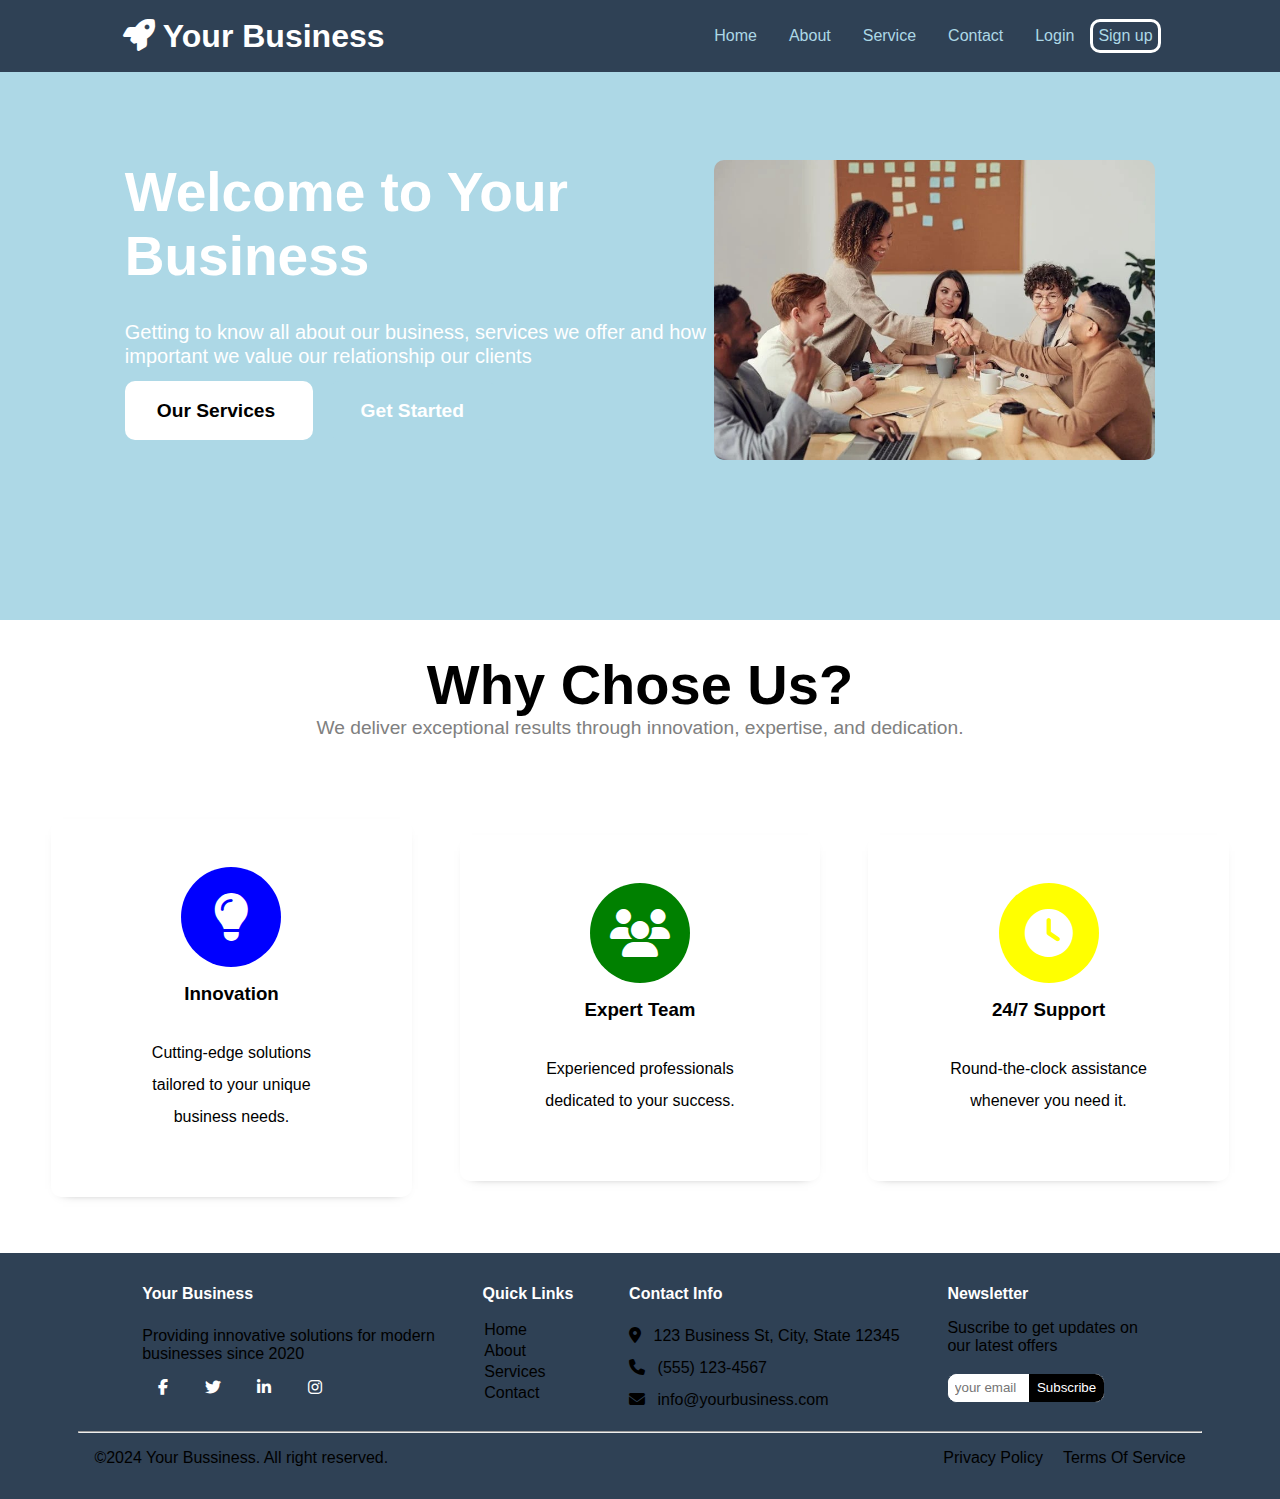
<file: index.html/index.html>
<!DOCTYPE html>
<html lang="en">
<head>
    <meta charset="UTF-8">
    <meta name="viewport" content="width=device-width, initial-scale=1.0">
    <title>Home</title>
    <link rel="stylesheet" href="./css/navbarfooterstyles.css">
    <link rel="stylesheet" href="./css/homestyles.css">
     <link rel="stylesheet" href="https://cdnjs.cloudflare.com/ajax/libs/font-awesome/6.7.2/css/all.min.css">
</head>
<body>
    <nav class="navbar">
        <div class="maincontent">
            <div class="container">
            <h1>
            <i class="fa-solid fa-rocket"></i>
            Your Business</h1>
        <ul class="navlink">
            <input type="checkbox" name="" id="checkbox">
            <label class="hamburger"
             for="checkbox">&#9776;</label>
         <div class="linkscontainer">
             <li>
                <a href="index.html">Home</a>
            </li>
            <li>
                <a href="about.html">About</a>
            </li>
            <li>
                <a href="services.html">Service</a>
            </li>
            <li>
                <a href="contact.html">Contact</a>
            </li>
            <li>
                <a href="login.html">Login</a>
            </li>
            
            <a class="submit"
            href="signup.html">
                    Sign up
            </a>
        </div>
        </ul>
        </div>
        </div>
        
    </nav>

  <!-- hero section start -->
     <section class="hero">
        <div class="container">
            <div class="flex_container">
                <div class="text_wrapper">
                    <h1>Welcome to Your 
                        <br>
                        Business </h1>
                    <p>
                        Getting to know all about our business, services we offer and how important we value our relationship our clients
                    </p>
                    <div class="btn_wrapper">
                       <a class="btn_services"
                       href="services.html">
                            Our Services
                        </a>

                        <a class="btn_get_started"
                        href="contact.html">
                            Get Started
                        </a>
                    </div>
                </div>
                <div class="img_wrapper">
                    <img src="./images/WhatsApp Image 2025-07-08 at 09.59.23_e917d839.jpg" alt="">
                </div>
            </div>
        </div>
     </section>
    <!-- hero section end -->

     <!-- our services start  -->
    <section class="our_services">
            <h1>
                Why Chose Us?
            </h1>
            <p class="p1">
                We deliver exceptional results through innovation, expertise, and dedication.
            </p>
        <div class="container">
            <div class="card_wrapper">
                <div class="card-item">
                    <div class="icon_wrapper blue">
                        <i class="fas fa-lightbulb"></i>
                    </div>
                    <h3>Innovation</h3>
                    <p>
                        Cutting-edge solutions tailored to your unique business needs.
                    </p>
                </div>
                <div class="card-item">
                    <div class="icon_wrapper green">
                        <i class="fas fa-users"></i>
                    </div>
                    <h3>Expert Team</h3>
                    <p>
                        Experienced professionals dedicated to your success.
                    </p>
                </div>
                <div class="card-item">
                    <div class="icon_wrapper yellow">
                        <i class="fas fa-clock"></i>
                    </div>
                    <h3>24/7 Support</h3>
                    <p>
                    Round-the-clock assistance whenever you need it.
                    </p>
                </div>
            </div>
        </div>
    </section>
     <!-- our services end -->

     <footer>
        <div class="maincontent">
             <div class="flex">
        <div class="flex1">
            <h4>Your Business</h4>
            <header>Providing innovative solutions for modern <br> businesses since 2020
            </header>
            <a href="">
              <i class="fa-brands fa-facebook-f">
              </i>
            </a>
            <a href="">
              <i class="fa-brands fa-twitter">
            </i>
            </a>
            <a href="">
             <i class="fa-brands fa-linkedin-in">
            </i>
            </a>
            <a href="">
            <i class="fa-brands fa-instagram">
            </i>
            </a>
        </div>


        <div class="flex2">
            <h4>Quick Links</h4>
                <a href="index.html">
                Home
                </a>
                <a href="about.html">
                About
                </a>
                <a href="services.html">
                Services
                </a>
                <a href="contact.html">
                Contact
                </a>
            
        </div>


        <div class="flex3">
            <h4 class="ci">Contact Info</h4>
            <i class="fa-solid fa-location-dot"></i> 123 Business St, City, State 12345 <br>
            <i class="fa-solid fa-phone"></i> (555) 123-4567 <br>
            <i class="fa-solid fa-envelope"></i> info@yourbusiness.com
        </div>
        <div>
            <h4>Newsletter</h4>
            Suscribe to get updates on <br> our latest offers <br> <br>
               <button class="mailsub">
                 <input class="mail"
                type="email" name="email" id="email" placeholder="your email">
                <a href="" class="sub">Subscribe
               </button></a>
        </div>
    </div>
    <hr>
    <div class="pflex">
       <div>&copy;2024 Your Bussiness. All right reserved.</div> 
        <div class="ptflex">
            <div>Privacy Policy</div>
            <div>Terms Of Service</div>
        </div>
    </div>
        </div>
    </footer>
</body>
</file>
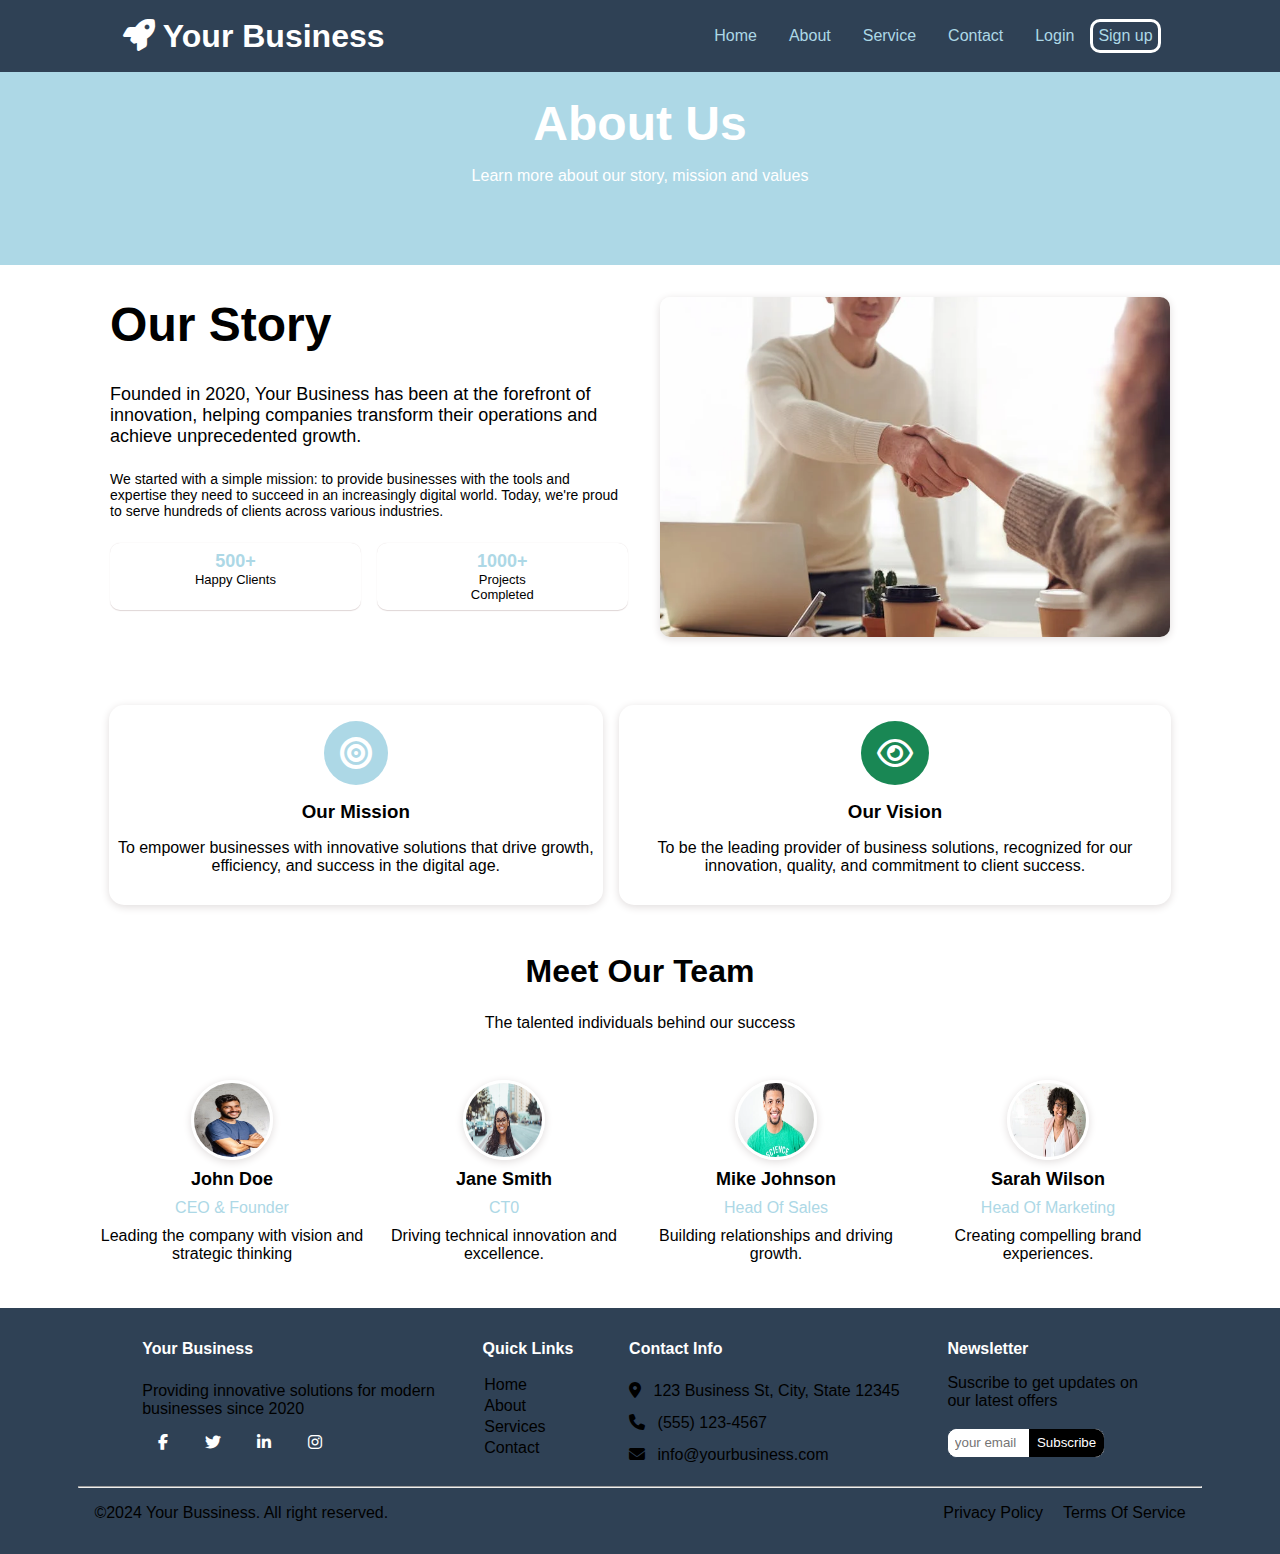
<file: index.html/about.html>
<!DOCTYPE html>
<html lang="en">
<head>
    <meta charset="UTF-8">
    <meta name="viewport" content="width=device-width, initial-scale=1.0">
    <title>About</title> 
    <link rel="stylesheet" href="./css/navbarfooterstyles.css">
    <link rel="stylesheet" href="./css/aboutstyles.css">
    <link rel="stylesheet" href="https://cdnjs.cloudflare.com/ajax/libs/font-awesome/6.7.2/css/all.min.css">
</head>
<body>
      <nav class="navbar">
        <div class="maincontent">
            <div class="container">
            <h1>
            <i class="fa-solid fa-rocket"></i>
            Your Business</h1>
        <ul class="navlink">
            <input type="checkbox" name="" id="checkbox">
            <label class="hamburger"
             for="checkbox">&#9776;</label>
         <div class="linkscontainer">
             <li>
                <a href="index.html">Home</a>
            </li>
            <li>
                <a href="about.html">About</a>
            </li>
            <li>
                <a href="services.html">Service</a>
            </li>
            <li>
                <a href="contact.html">Contact</a>
            </li>
            <li>
                <a href="login.html">Login</a>
            </li>
            
            <a class="submit"
            href="signup.html">
                    Sign up
            </a>
        </div>
        </ul>
        </div>
        </div>
        
    </nav>
    <div class="text-wrapper">
        <h1>
            About Us
        </h1>
        <p>
            Learn more about our story, mission and values
        </p>
    </div>

       <section>
        <div class="container">
        <div class="flex-container">
        <div class="text">
            <h2>
                Our Story
            </h2>
            <p class="first-text">
                Founded in 2020, Your Business has been at the forefront of innovation, helping companies transform their operations and achieve unprecedented growth.
            </p>
            <p class="second-text">
                We started with a simple mission: to provide businesses with the tools and expertise they need to succeed in an increasingly digital world. Today, we're proud to serve hundreds of clients across various industries.
            </p>

            <div class="feedback">
            <div class="fb">
                <header>
                    500+
                </header>
                 <p>
                    Happy Clients 
                 </p>          
            </div>
            <div class="fb">
                <header>
                    1000+
                </header>
                 <p>
                    Projects Completed
                 </p>
            </div>
            </div>

        </div>
        
        <div class="img">
            <img src="./images/handshake.webp" alt="">
        </div>
        </div>
        </div>
       </section>
       
       <section>
        <div class=" card-container">
        <div class="card-flex">
        <div class="mission">
            <span class="blue">
                <i class="fa-solid fa-bullseye">
                </i>
            </span>
            <h3>
                Our Mission
            </h3>
            <p>
                To empower businesses with innovative solutions that drive growth, efficiency, and success in the digital age.
            </p>
        </div>

        <div class="vision">
            <span class="green">
                <i class="fa-regular fa-eye">
                </i>
            </span>
            <h3>
                Our Vision
            </h3>
            <p>
                To be the leading provider of business solutions, recognized for our innovation, quality, and commitment to client success.
            </p>

        </div>
        </div>
        </div>
       </section> 

       <section>
        <div class="team">
        <h1>Meet Our Team</h1>
        <p> The talented individuals behind our success
        </p>
        </div>

        <div class="team-card">
        <div class="john" id="member">
            <img src="./images/john.jpeg" alt="">
            <p class="name">
                John Doe
            </p>
            <p class="title">
                CEO & Founder
            </p>
            <p class="role">
                Leading the company with vision and strategic thinking
            </p>

        </div>

        <div class="jane" id="member">
            <img src="./images/jane.jpeg" alt="">
            <p class="name">
                Jane Smith
            </p>
            <p class="title">
                CT0
            </p>
            <p class="role">
                Driving technical innovation and excellence.
            </p>
        </div>

        <div class="mike" id="member">
            <img src="./images/mike.webp" alt="">
            <p class="name">
                Mike Johnson
            </p>
            <p class="title">
                Head Of Sales
            </p>
            <p class="role">
                Building relationships and driving growth.
            </p>
        </div>

        <div class="sarah" id="member">
            <img src="./images/sarah.webp" alt="">
            <p class="name">
                Sarah Wilson
            </p>
            <p class="title">
                Head Of Marketing
            </p>
            <p class="role">
                Creating compelling brand experiences.
            </p>
        </div>
        </div>
       </section>

    <footer>
        <div class="maincontent">
             <div class="flex">
        <div class="flex1">
            <h4>Your Business</h4>
            <header>Providing innovative solutions for modern <br> businesses since 2020
            </header>
            <a href="">
              <i class="fa-brands fa-facebook-f">
              </i>
            </a>
            <a href="">
              <i class="fa-brands fa-twitter">
            </i>
            </a>
            <a href="">
             <i class="fa-brands fa-linkedin-in">
            </i>
            </a>
            <a href="">
            <i class="fa-brands fa-instagram">
            </i>
            </a>
        </div>


         <div class="flex2">
            <h4>Quick Links</h4>
                <a href="index.html">
                Home
                </a>
                <a href="about.html">
                About
                </a>
                <a href="services.html">
                Services
                </a>
                <a href="contact.html">
                Contact
                </a>
            
        </div>


        <div class="flex3">
            <h4 class="ci">Contact Info</h4>
            <i class="fa-solid fa-location-dot"></i> 123 Business St, City, State 12345 <br>
            <i class="fa-solid fa-phone"></i> (555) 123-4567 <br>
            <i class="fa-solid fa-envelope"></i> info@yourbusiness.com
        </div>
        <div>
            <h4>Newsletter</h4>
            Suscribe to get updates on <br> our latest offers <br> <br>
               <button class="mailsub">
                 <input class="mail"
                type="email" name="email" id="email" placeholder="your email">
                <a href="" class="sub">Subscribe
               </button></a>
        </div>
    </div>
    <hr>
    <div class="pflex">
       <div>&copy;2024 Your Bussiness. All right reserved.</div>
        <div class="ptflex">
            <div>Privacy Policy</div>
            <div>Terms Of Service</div>
        </div>
    </div>
        </div>
    </footer>
</body>
</html>
</file>
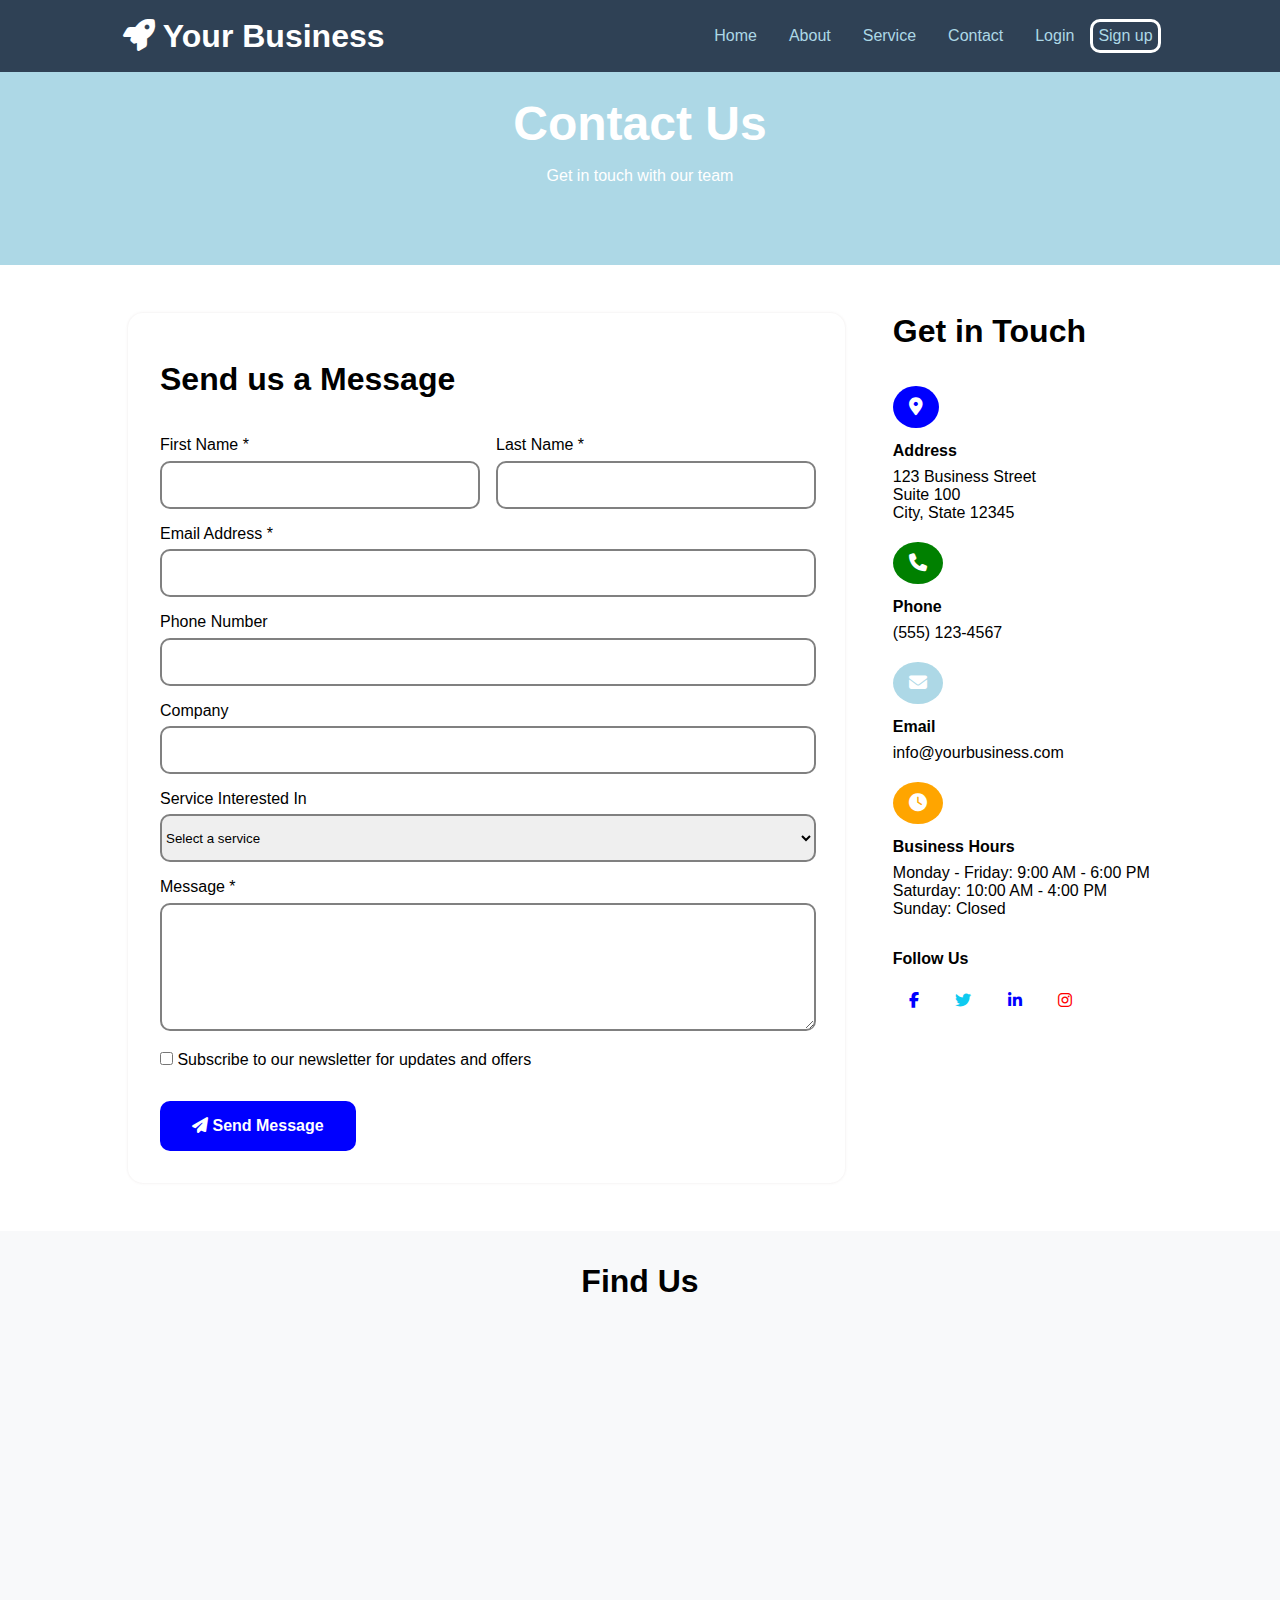
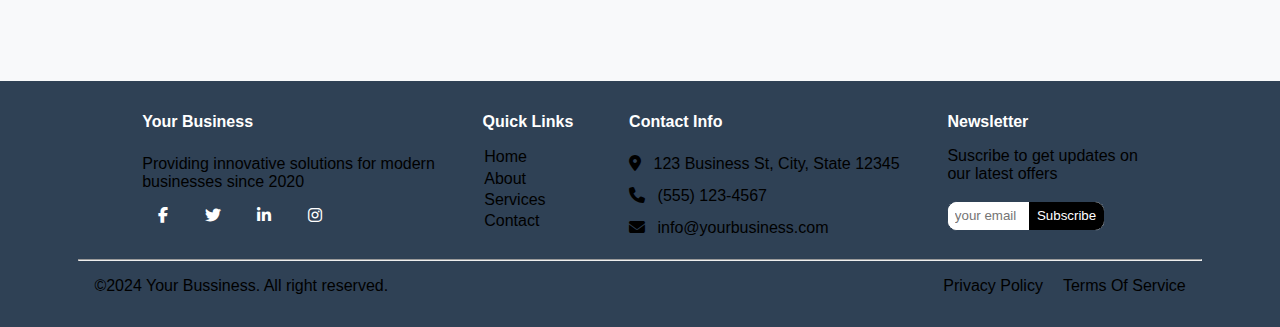
<file: index.html/contact.html>
<!DOCTYPE html>
<html lang="en">
<head>
    <meta charset="UTF-8">
    <meta name="viewport" content="width=device-width, initial-scale=1.0">
    <title>Contact</title>
    <link rel="stylesheet" href="css/contactstyles.css">
    <link rel="stylesheet" href="css/navbarfooterstyles.css">
    <link rel="stylesheet" href="https://cdnjs.cloudflare.com/ajax/libs/font-awesome/6.7.2/css/all.min.css">
</head>
<body class="body">
    <nav class="navbar">
        <div class="maincontent">
            <div class="container">
            <h1>
            <i class="fa-solid fa-rocket"></i>
            Your Business</h1>
        <ul class="navlink">
            <input type="checkbox" name="" id="checkbox">
            <label class="hamburger"
             for="checkbox">&#9776;</label>
         <div class="linkscontainer">
             <li>
                <a href="index.html">Home</a>
            </li>
            <li>
                <a href="about.html">About</a>
            </li>
            <li>
                <a href="services.html">Service</a>
            </li>
            <li>
                <a href="contact.html">Contact</a>
            </li>
            <li>
                <a href="login.html">Login</a>
            </li>
            
            <a class="submit"
            href="signup.html">
                    Sign up
            </a>
        </div>
        </ul>
        </div>
        </div>
        
    </nav>
    <div class="text-wrapper">
        <h1>
            Contact Us
        </h1>
        <p>
           Get in touch with our team
        </p>
    </div>

    <div class="contact-form">
        <form>
            <p class="head-text">
                Send us a Message
            </p>
        <div class="name-holder">
            <label> <p>First Name *</p>
                <input class="input1"
                type="text">
            </label>
            <label> <p>Last Name *</p>
                <input class="input1"
                type="text">
            </label>
        </div>
            <label> 
                <p>
                    Email Address *
                </p>
                <input type="email" name="" id="boxsize">
            </label>
            <label> 
                <p>
                    Phone Number
                </p>
                <input 
                type="tel" id="boxsize">
            </label>
            <label> 
                <p>
                    Company
                </p>
                <input type="text" id="boxsize">
            </label>
            <label> 
                <p>
                    Service Interested In
                </p>
                <select id="boxsize">
                    <option value="">
                        Select a service
                    </option>
                    <option value="">
                        Web Development
                    </option>
                    <option value="">
                        Mobile Development
                    </option>
                    <option value="">
                        Cloud solutions
                    </option>
                    <option value="">
                        Digital Marketing
                    </option>
                    <option value="">
                        Cyber Security
                    </option>
                    <option value="">
                        IT Consulting
                    </option>
                </select>
            </label>
            <label> 
                <p>
                    Message *
                </p>
                <textarea name="" ></textarea>
            </label> <br> 
             <label > 
                <input type="checkbox" name="" id=""> Subscribe to our newsletter for updates and offers
            </label>
            <div class="send-msg">
            <a href="">
                <span>
                 <i class="fa-solid fa-paper-plane">
                 </i>
                </span>
                Send Message
            </a>
        </div>
        </form>
        
        <aside>
            <p class="head-text">
                Get in Touch
            </p>
            <span class="blue">
                <i class="fa-solid fa-location-dot"></i>
            </span>
            <p class="git">
                Address
            </p>
            <p>
                123 Business Street <br> Suite 100 <br> City, State 12345
            </p>

            <span class="green">
                <i class="fa-solid fa-phone"></i>
            </span>
            <p class="git">
                Phone
            </p>
            <p>
                (555) 123-4567
            </p>

            <span class="lightblue">
                <i class="fa-solid fa-envelope"></i>
            </span>
            <p class="git">
                Email
            </p>
            <p>
                info@yourbusiness.com
            </p>

            <span class="orange">
                <i class="fa-solid fa-clock"></i>
            </span>
            <p class="git">
                Business Hours
            </p>
            <p class="work-days">
                Monday - Friday: 9:00 AM - 6:00 PM
                Saturday: 10:00 AM - 4:00 PM <br>
                Sunday: Closed
            </p>
            <label>
                <p class="git">
                    Follow Us
                </p>
                    <a class="fb" 
                     href="">
                        <i 
                        class="fa-brands fa-facebook-f"></i>
                    </a>
                    <a class="tw"
                     href="">
                        <i class="fa-brands fa-twitter"></i>
                    </a>
                    <a class="in"
                     href="">
                        <i class="fa-brands fa-linkedin-in"></i>
                    </a>
                    <a class="ig"
                     href="">
                        <i class="fa-brands fa-instagram"></i>
                    </a>
            </label>
        </aside>
    </div>

    <section class="map">
        <p class="find">
            Find Us
        </p>

        <iframe src="https://www.google.com/maps/embed?pb=!1m18!1m12!1m3!1d3964.4104008663717!2d3.6242335740455403!3d6.469584123789505!2m3!1f0!2f0!3f0!3m2!1i1024!2i768!4f13.1!3m3!1m2!1s0x103bf979fee11457%3A0xa5d6185fb1770461!2sAptech%20Computer%20Education%20Ajah%20Centre!5e0!3m2!1sen!2sng!4v1752587982372!5m2!1sen!2sng" width="800px" height="300" style="border:0;" allowfullscreen="" loading="lazy" referrerpolicy="no-referrer-when-downgrade"></iframe>
    </section>
    <footer>
        <div class="maincontent">
             <div class="flex">
        <div class="flex1">
            <h4>Your Business</h4>
            <header>Providing innovative solutions for modern <br> businesses since 2020
            </header>
            <a href="">
              <i class="fa-brands fa-facebook-f">
              </i>
            </a>
            <a href="">
              <i class="fa-brands fa-twitter">
            </i>
            </a>
            <a href="">
             <i class="fa-brands fa-linkedin-in">
            </i>
            </a>
            <a href="">
            <i class="fa-brands fa-instagram">
            </i>
            </a>
        </div>


         <div class="flex2">
            <h4>Quick Links</h4>
                <a href="index.html">
                Home
                </a>
                <a href="about.html">
                About
                </a>
                <a href="services.html">
                Services
                </a>
                <a href="contact.html">
                Contact
                </a>
            
        </div>


        <div class="flex3">
            <h4 class="ci">Contact Info</h4>
            <i class="fa-solid fa-location-dot"></i> 123 Business St, City, State 12345 <br>
            <i class="fa-solid fa-phone"></i> (555) 123-4567 <br>
            <i class="fa-solid fa-envelope"></i> info@yourbusiness.com
        </div>
        <div>
            <h4>Newsletter</h4>
            Suscribe to get updates on <br> our latest offers <br> <br>
               <button class="mailsub">
                 <input class="mail"
                type="email" name="email" id="email" placeholder="your email">
                <a href="" class="sub">Subscribe
               </button></a>
        </div>
    </div>
    <hr>
    <div class="pflex">
       <div>&copy;2024 Your Bussiness. All right reserved.</div> 
        <div class="ptflex">
            <div>Privacy Policy</div>
            <div>Terms Of Service</div>
        </div>
    </div>
        </div>
    </footer>
</body>
</html>
</file>
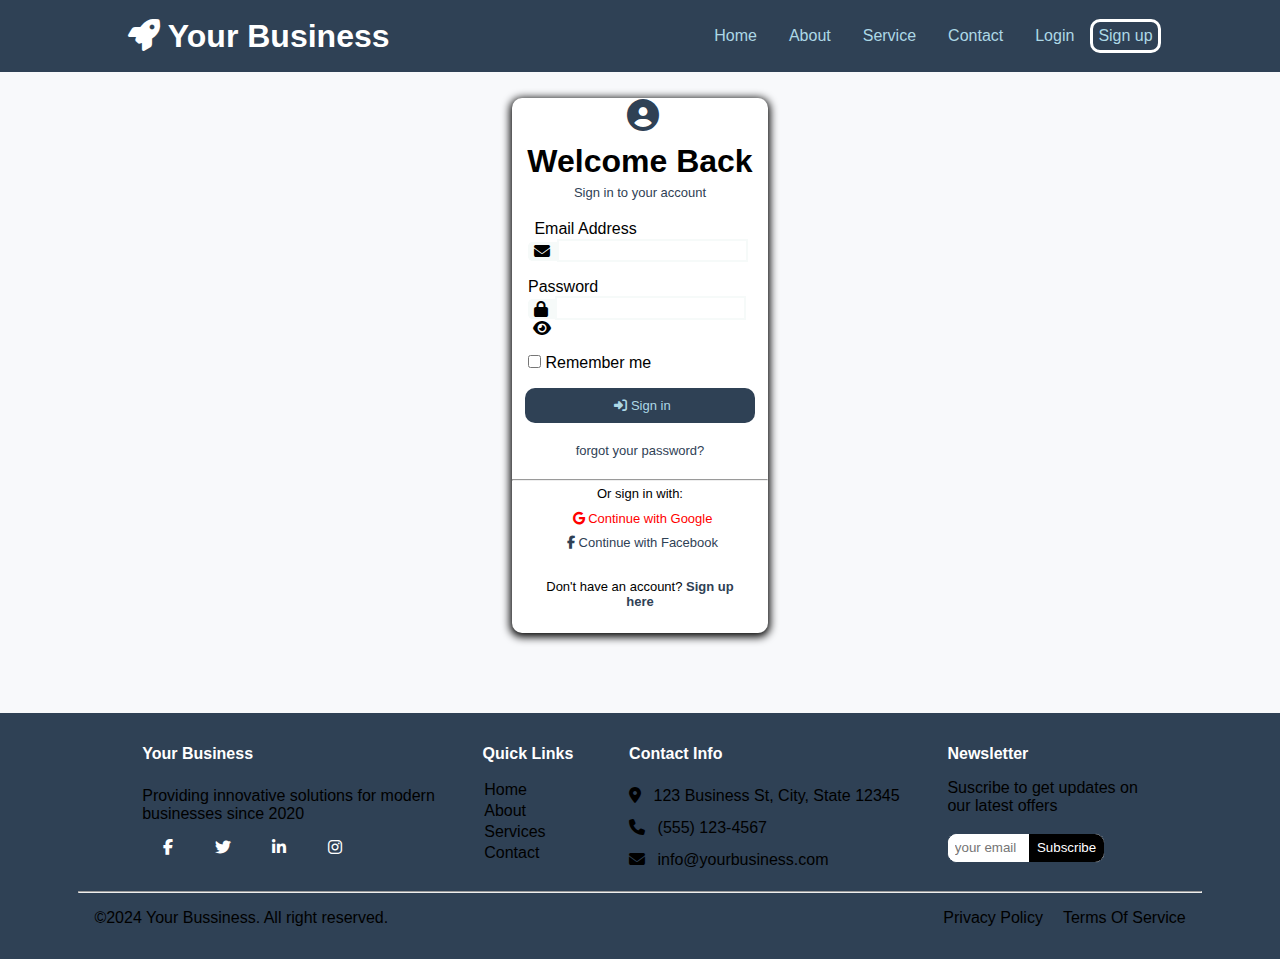
<file: index.html/login.html>
<!DOCTYPE html>
<html lang="en">
<head>
    <meta charset="UTF-8">
    <meta name="viewport" content="width=device-width, initial-scale=1.0">
    <title>Login</title>
    <link rel="stylesheet" href="./css/loginstyles.css">
    <link rel="stylesheet" href="css/navbarfooterstyles.css">
    <link rel="stylesheet" href="https://cdnjs.cloudflare.com/ajax/libs/font-awesome/6.7.2/css/all.min.css">
</head>
<body>
      <nav class="navbar">
        <div class="maincontent">
            <div class="container">
            <h1>
            <i class="fa-solid fa-rocket"></i>
            Your Business</h1>
        <ul class="navlink">
            <input type="checkbox" name="" id="checkbox">
            <label class="hamburger"
             for="checkbox">&#9776;</label>
         <div class="linkscontainer">
             <li>
                <a href="index.html">Home</a>
            </li>
            <li>
                <a href="about.html">About</a>
            </li>
            <li>
                <a href="services.html">Service</a>
            </li>
            <li>
                <a href="contact.html">Contact</a>
            </li>
            <li>
                <a href="login.html">Login</a>
            </li>
            
            <a class="submit"
            href="signup.html">
                    Sign up
            </a>
        </div>
        </ul>
        </div>
        </div>
        
    </nav> <br>
    <form>
        <div class="logincard">
            <div class="userwrapper">
                <i class="fa-solid fa-circle-user"></i>
            </div>
            <h1>Welcome Back</h1>
            <a href="">
                <p>Sign in to your account
                </p>
            </a>
            
            <form>
                <div class="wrapper1">
                     <label class="mail"> Email Address <br>
                <span class="span1">
                    <i 
                    class="fa-solid fa-envelope">
                    </i>
                </span>
                
                    <input type="email" name="" id="">
                </label>
                </div>

                <div class="wrapper">  
                     <label class="pass"> Password <br>
                <span class="span2">
                    <i class="fa-solid fa-lock">
                    </i>
                </span>
                    <input type="password" name="" id=""> 
                </label>
                <i class="fa-solid fa-eye"></i>
                </div>
                <div class="wrapper">
                    <label for="tick">
                    <input type="checkbox" name="tick" id="tick"> Remember me
                    </label>
                </div>
                <p class="signinbtn">
                 <a href="">
                    <i class="fa-solid fa-right-to-bracket"></i>
                     Sign in
                </a>
                </p>
                <div class="fyp">
                 <p  class="fyp2">
                <a href="">
                    forgot your password?
                </a>
                </p>
                </div>
               <hr>
            </form>
             <p class="black">
                Or sign in with: 
             </p>
             <a href="">
             <p class="red">
                <i class="fa-brands fa-google"></i>
                Continue with Google
             </p>
             </a>
             <a href="">
             <p class="navy">
                <i class="fa-brands fa-facebook-f"></i>
                Continue with Facebook
             </p>
             </a>
             <p class="black2">
                Don't have an account? 
                <a href="signup.html">Sign up here</a>
             </p>
        </div>
    </form>
     <footer>
        <div class="maincontent">
             <div class="flex">
        <div class="flex1">
            <h4>Your Business</h4>
            <header>Providing innovative solutions for modern <br> businesses since 2020
            </header>
            <a href="">
              <i class="fa-brands fa-facebook-f">
              </i>
            </a>
            <a href="">
              <i class="fa-brands fa-twitter">
            </i>
            </a>
            <a href="">
             <i class="fa-brands fa-linkedin-in">
            </i>
            </a>
            <a href="">
            <i class="fa-brands fa-instagram">
            </i>
            </a>
        </div>


        <div class="flex2">
            <h4>Quick Links</h4>
                <a href="index.html">
                Home
                </a>
                <a href="about.html">
                About
                </a>
                <a href="services.html">
                Services
                </a>
                <a href="contact.html">
                Contact
                </a>
            
        </div>


        <div class="flex3">
            <h4 class="ci">Contact Info</h4>
            <i class="fa-solid fa-location-dot"></i> 123 Business St, City, State 12345 <br>
            <i class="fa-solid fa-phone"></i> (555) 123-4567 <br>
            <i class="fa-solid fa-envelope"></i> info@yourbusiness.com
        </div>
        <div>
            <h4>Newsletter</h4>
            Suscribe to get updates on <br> our latest offers <br> <br>
               <button class="mailsub">
                 <input class="mail"
                type="email" name="email" id="email" placeholder="your email">
                <a href="" class="sub">Subscribe
               </button></a>
        </div>
    </div>
    <hr>
    <div class="pflex">
       <div>&copy;2024 Your Bussiness. All right reserved.</div>
        <div class="ptflex">
            <div>Privacy Policy</div>
            <div>Terms Of Service</div>
        </div>
    </div>
        </div>
    </footer>
</body>
</html>
</file>
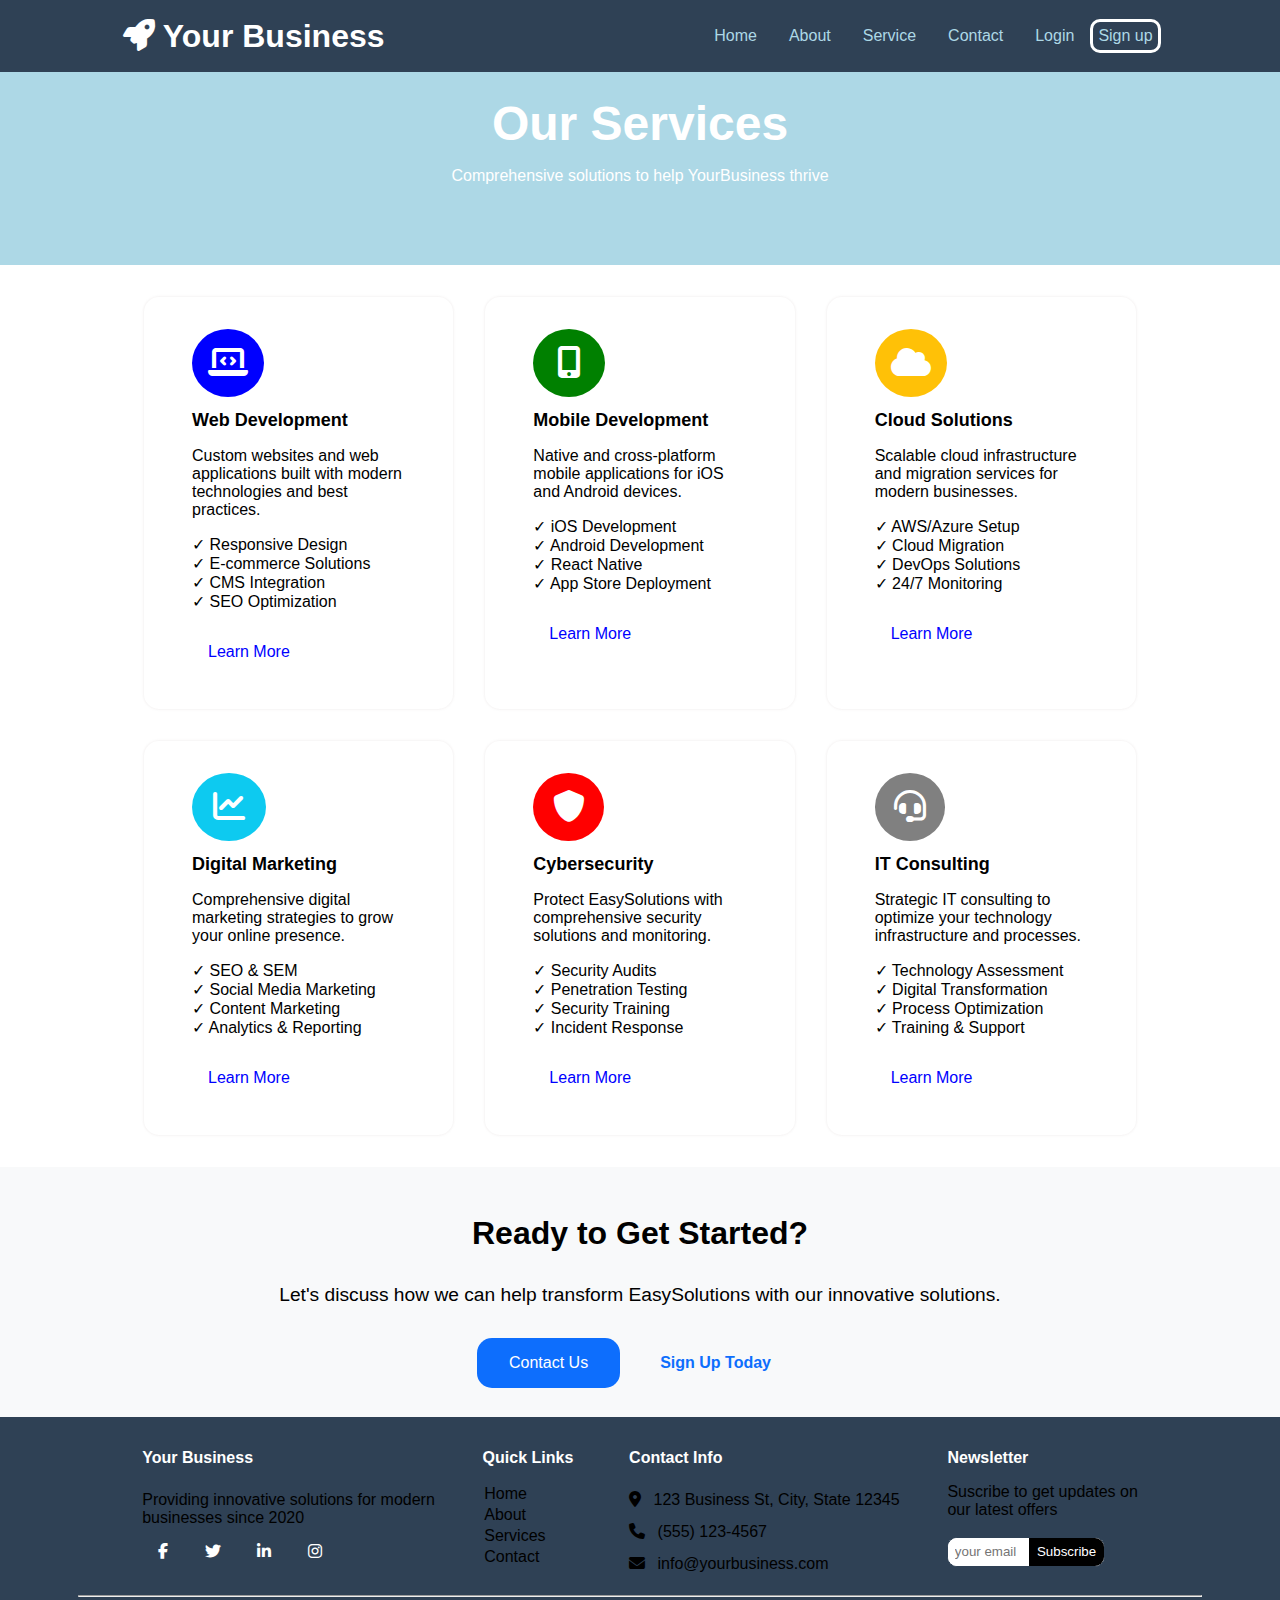
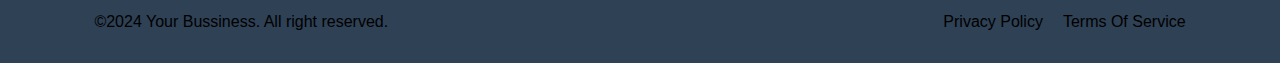
<file: index.html/services.html>
<!DOCTYPE html>
<html lang="en">
<head>
    <meta charset="UTF-8">
    <meta name="viewport" content="width=device-width, initial-scale=1.0">
    <title>Services</title>
    <link rel="stylesheet" href="css/navbarfooterstyles.css">
    <link rel="stylesheet" href="css/servicestyles.css">
    <link rel="stylesheet" href="https://cdnjs.cloudflare.com/ajax/libs/font-awesome/6.7.2/css/all.min.css">
</head>
<body>
    <nav class="navbar">
        <div class="maincontent">
            <div class="container">
            <h1>
            <i class="fa-solid fa-rocket"></i>
            Your Business</h1>
        <ul class="navlink">
            <input type="checkbox" name="" id="checkbox">
            <label class="hamburger"
             for="checkbox">&#9776;</label>
         <div class="linkscontainer">
             <li>
                <a href="index.html">Home</a>
            </li>
            <li>
                <a href="about.html">About</a>
            </li>
            <li>
                <a href="services.html">Service</a>
            </li>
            <li>
                <a href="contact.html">Contact</a>
            </li>
            <li>
                <a href="login.html">Login</a>
            </li>
            
            <a class="submit"
            href="signup.html">
                    Sign up
            </a>
        </div>
        </ul>
        </div>
        </div>
        
    </nav>
        <div class="text-wrapper">
            <h1>Our Services</h1>
            <p>Comprehensive solutions to help YourBusiness thrive
            </p>
        </div>
    <section>
      <div class="card-wrapper">
        <div class="cardflex">
        
        <div class="divflex">
            <div>
                <span class="bluecard">
                    <i class="fa-solid fa-laptop-code"></i>
                </span>
                <header>
                    Web Development
                </header>
                <p id="paragraph">
                    Custom websites and web applications built with modern technologies and best practices.
                </p>
                <ul>
                    <ol>
                        <span class="checkbox">
                        &#10003;
                        </span>
                        Responsive Design
                    </ol>
                    <ol>
                        <span class="checkbox">
                        &#10003;
                        </span>
                        E-commerce Solutions
                    </ol>
                    <ol>
                        <span class="checkbox">
                        &#10003;
                        </span>
                        CMS Integration
                    </ol>
                    <ol>
                        <span class="checkbox">
                        &#10003;
                        </span>
                        SEO Optimization
                    </ol>
                </ul>

                <label class="more">
                    <a href="">
                    Learn More
                    </a>
                </label>
            </div>

            <div>
                <span class="greencard">
                    <i class="fa-solid fa-mobile-screen-button"></i>
                </span>
                <header>
                    Mobile Development
                </header>
                <p id="paragraph">
                    Native and cross-platform mobile applications for iOS and Android devices.
                </p>
                <ul>
                    <ol>
                        <span class="checkbox">
                        &#10003;
                        </span>
                    iOS Development
                    </ol>
                    <ol>
                        <span class="checkbox">
                        &#10003;
                        </span>
                    Android Development
                    </ol>
                    <ol>
                        <span class="checkbox">
                        &#10003;
                        </span>
                    React Native
                    </ol>
                    <ol>
                        <span class="checkbox">
                        &#10003;
                        </span>
                    App Store Deployment
                    </ol>
                </ul>

                <label class="more">
                    <a href="">
                    Learn More
                    </a>
                </label>
            </div>

            <div>
                <span class="orangecard">
                    <i class="fa-solid fa-cloud"></i>
                </span>
                <header>
                    Cloud Solutions 
                </header>
                <p id="paragraph">
                    Scalable cloud infrastructure and migration services for modern businesses.
                </p>
                <ul>
                    <ol>
                        <span class="checkbox">
                        &#10003;
                        </span>
                    AWS/Azure Setup
                    </ol>
                    <ol>
                        <span class="checkbox">
                        &#10003;
                        </span>
                    Cloud Migration
                    </ol>
                    <ol>
                        <span class="checkbox">
                        &#10003;
                        </span>
                    DevOps Solutions
                    </ol>
                    <ol>
                        <span class="checkbox">
                        &#10003;
                        </span>
                    24/7 Monitoring
                    </ol>
                </ul>

                    <label class="more">
                    <a href="">
                    Learn More
                    </a>
                    </label>
            </div>
        </div>
        <div class="divflex">
            <div>
                <span class="lightbluecard">
                    <i class="fa-solid fa-chart-line"></i>
                </span>
                <header>
                    Digital Marketing 
                </header>
                <p id="paragraph">
                    Comprehensive digital marketing strategies to grow your online presence.
                </p>
                <ul>
                    <ol>
                        <span class="checkbox">
                        &#10003;
                        </span>
                    SEO & SEM
                    </ol>
                    <ol>
                        <span class="checkbox">
                        &#10003;
                        </span>
                    Social Media Marketing
                    </ol>
                    <ol>
                        <span class="checkbox">
                        &#10003;
                        </span>
                    Content Marketing
                    </ol>
                    <ol>
                        <span class="checkbox">
                        &#10003;
                        </span>
                    Analytics & Reporting
                    </ol>
                </ul>
                    <label class="more">
                        <a href="">
                        Learn More
                        </a>
                    </label>
            </div>

            <div>
                <span class="redcard">
                    <i class="fa-solid fa-shield"></i>
                </span>
                <header>
                    Cybersecurity 
                </header>
                <p id="paragraph">
                    Protect EasySolutions with comprehensive security solutions and monitoring.
                </p>
                <ul>
                    <ol>
                        <span class="checkbox">
                        &#10003;
                        </span>
                    Security Audits
                    </ol>
                    <ol>
                        <span class="checkbox">
                        &#10003;
                        </span>
                    Penetration Testing
                    </ol>
                    <ol>
                        <span class="checkbox">
                        &#10003;
                        </span>
                    Security Training
                    </ol>
                    <ol>
                        <span class="checkbox">
                        &#10003;
                        </span>
                    Incident Response
                    </ol>
                </ul>
                    <label class="more">
                    <a href="">
                    Learn More
                    </a>
                    </label>
            </div>

            <div>
                <span class="greycard">
                    <i class="fa-solid fa-headset"></i>
                </span>
                <header>
                    IT Consulting 
                </header>
                <p id="paragraph">
                    Strategic IT consulting to optimize your technology infrastructure and processes.
                </p>
                <ul>
                    <ol>
                        <span class="checkbox">
                        &#10003;
                        </span>
                    Technology Assessment
                    </ol>
                    <ol>
                        <span class="checkbox">
                        &#10003;
                        </span>
                    Digital Transformation
                    </ol>
                    <ol>
                        <span class="checkbox">
                        &#10003;
                        </span>
                    Process Optimization
                    </ol>
                    <ol>
                        <span class="checkbox">
                        &#10003;
                        </span>
                    Training & Support
                    </ol>
                </ul>
                    <label class="more">
                    <a href="">
                    Learn More
                    </a>
                    </label>
            </div>
        </div>

        </div>
      </div>
    </section>

    <section class="info">
        <div class="text-wrapper2">
            <h1>Ready to Get Started?</h1>
            <p>Let's discuss how we can help transform EasySolutions with our innovative solutions.
            </p>
        </div>

        <div class="reachout">
            <a class="contact-us"
            href="contact.html">
            Contact Us
           </a>  
          
           <a class="sut"
           href="signup.html">
            Sign Up Today
           </a> 
        </div>
    </section>

    
    <footer>
        <div class="maincontent">
             <div class="flex">
        <div class="flex1">
            <h4>Your Business</h4>
            <header>Providing innovative solutions for modern <br> businesses since 2020
            </header>
            <a href="">
              <i class="fa-brands fa-facebook-f">
              </i>
            </a>
            <a href="">
              <i class="fa-brands fa-twitter">
            </i>
            </a>
            <a href="">
             <i class="fa-brands fa-linkedin-in">
            </i>
            </a>
            <a href="">
            <i class="fa-brands fa-instagram">
            </i>
            </a>
        </div>


         <div class="flex2">
            <h4>Quick Links</h4>
                <a href="index.html">
                Home
                </a>
                <a href="about.html">
                About
                </a>
                <a href="services.html">
                Services
                </a>
                <a href="contact.html">
                Contact
                </a>
            
        </div>


        <div class="flex3">
            <h4 class="ci">Contact Info</h4>
            <i class="fa-solid fa-location-dot"></i> 123 Business St, City, State 12345 <br>
            <i class="fa-solid fa-phone"></i> (555) 123-4567 <br>
            <i class="fa-solid fa-envelope"></i> info@yourbusiness.com
        </div>
        <div>
            <h4>Newsletter</h4>
            Suscribe to get updates on <br> our latest offers <br> <br>
               <button class="mailsub">
                 <input class="mail"
                type="email" name="email" id="email" placeholder="your email">
                <a href="" class="sub">Subscribe
               </button></a>
        </div>
    </div>
    <hr>
    <div class="pflex">
       <div>&copy;2024 Your Bussiness. All right reserved.</div>
        <div class="ptflex">
            <div>Privacy Policy</div>
            <div>Terms Of Service</div>
        </div>
    </div>
        </div>
    </footer>
</body>
</html>
</file>
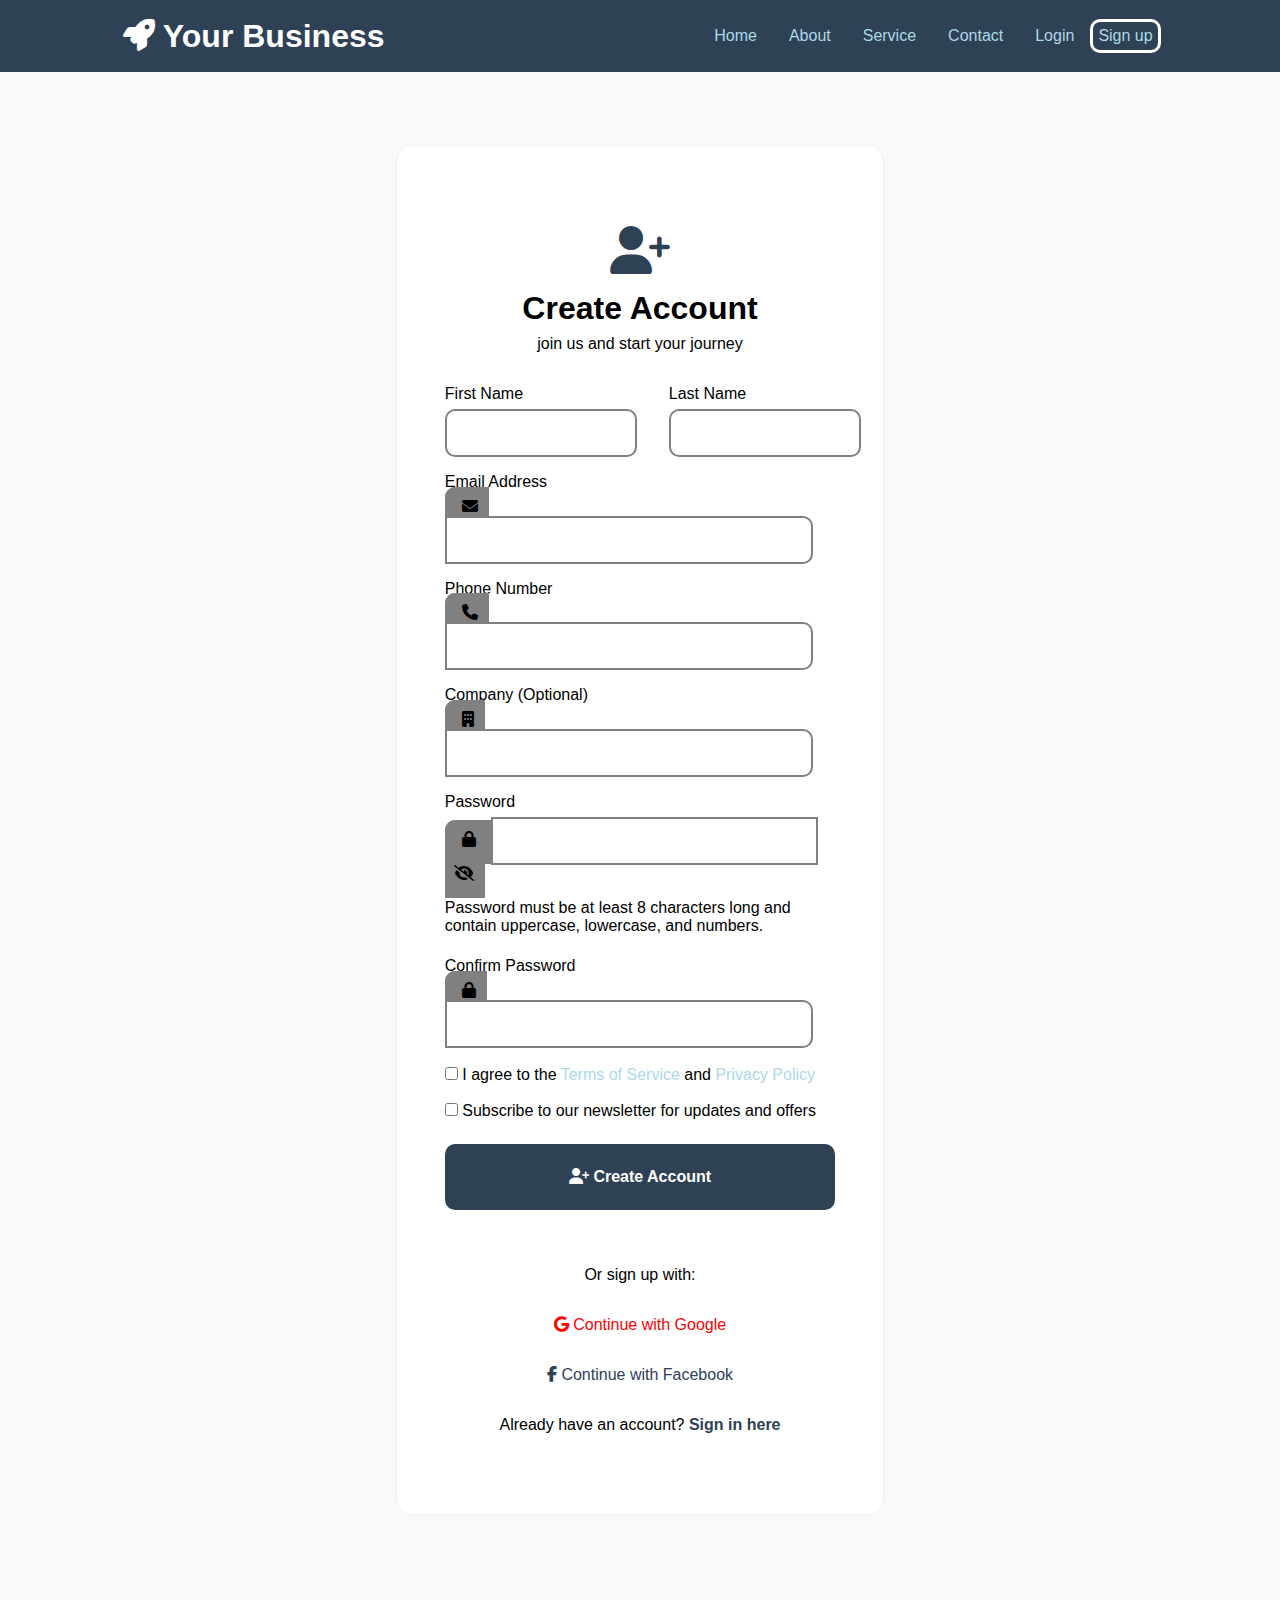
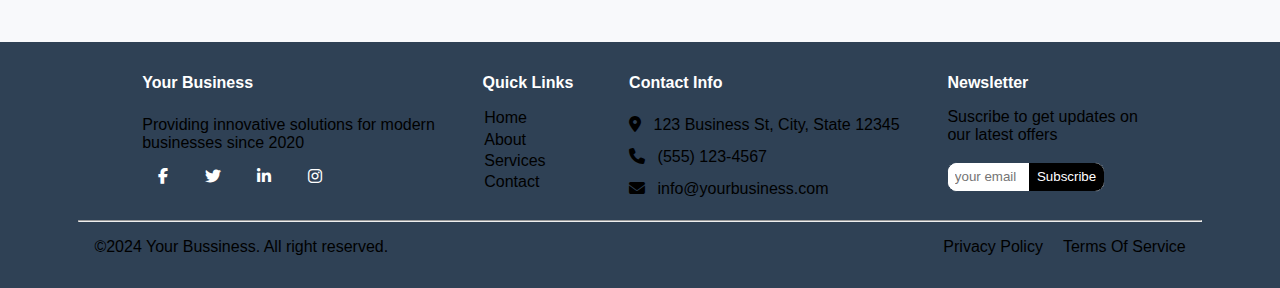
<file: index.html/signup.html>
<!DOCTYPE html>
<html lang="en">
<head>
    <meta charset="UTF-8">
    <meta name="viewport" content="width=device-width, initial-scale=1.0">
    <title>Signup</title>
    <link rel="stylesheet" href="./css/navbarfooterstyles.css">
    <link rel="stylesheet" href="./css/signupstyles.css">
    <link rel="stylesheet" href="https://cdnjs.cloudflare.com/ajax/libs/font-awesome/6.7.2/css/all.min.css">
</head>
<body>
      <nav class="navbar">
        <div class="maincontent">
            <div class="container">
            <h1>
            <i class="fa-solid fa-rocket"></i>
            Your Business</h1>
        <ul class="navlink">
            <input type="checkbox" name="" id="checkbox">
            <label class="hamburger"
             for="checkbox">&#9776;</label>
         <div class="linkscontainer">
             <li>
                <a href="index.html">Home</a>
            </li>
            <li>
                <a href="about.html">About</a>
            </li>
            <li>
                <a href="services.html">Service</a>
            </li>
            <li>
                <a href="contact.html">Contact</a>
            </li>
            <li>
                <a href="login.html">Login</a>
            </li>
            
            <a class="submit"
            href="signup.html">
                    Sign up
            </a>
        </div>
        </ul>
        </div>
        </div>
        
    </nav> <br> 

    <div class="signup-card">
    <section class="first-section">
         <span>
            <i class="fa-solid fa-user-plus"></i>
        </span>
        <h1>
            Create Account
        </h1>
        <p>
            join us and start your journey
        </p>
    </section>   

    <form>
        <div class="name-holder">
            <label> 
                <p>First Name</p>
                <input class="input1"
                type="text">
            </label>
            <label> 
                <p>Last Name</p>
                <input class="input1"
                type="text">
            </label>
        </div>
        <label> 
                <p>
                    Email Address
                </p>
                <span class="span1">
                    <i class="fa-solid fa-envelope"></i>
                </span>
                <input type="email" name="" id="boxsize">
        </label>
        <label> 
                <p>
                    Phone Number
                </p>
                <span class="span1">
                    <i class="fa-solid fa-phone"></i>
                </span>
                <input 
                type="tel" id="boxsize">
        </label>
        <label> 
                <p>
                    Company (Optional)
                </p>
                <span class="span1">
                    <i class="fa-solid fa-building"></i>
                </span>
                <input type="text" id="boxsize">
        </label>
        <label> 
                <p>
                    Password
                </p>
                <span class="span1">
                    <i class="fa-solid fa-lock"></i>
                </span>
                <input type="password" name="" id="passbox">
                <span class="span2">
                    <i class="fa-solid fa-eye-slash"></i>
                </span>
                <p>
                Password must be at least 8 characters long and contain uppercase, lowercase, and numbers.
                </p>
        </label>
        <label> 
                <p>
                    Confirm Password
                </p>
                <span class="span1">
                    <i class="fa-solid fa-lock"></i>
                </span>
                <input type="password" name="" id="boxsize">
        </label> <br> <br>
        <label > 
                <input type="checkbox" name="" id="" required (You must agree to the terms and conditions.)>
                I agree to the <a href="">Terms of Service</a>  and <a href="">Privacy Policy</a>
        </label> <br> <br>
        <label > 
                <input type="checkbox" name="" id=""> Subscribe to our newsletter for updates and offers
        </label>
        <div class="create-account">
            <a href="">
                <span>
                 <i class="fa-solid fa-user-plus"></i>
                </span>
                Create Account
            </a>
        </div>
    </form>

    <section class="second-section">
        <p>
            Or sign up with: 
        </p>
        <a href="">
            <p class="red">
            <i class="fa-brands fa-google"></i>
            Continue with Google
            </p>
        </a>
        <a href="">
            <p class="navy">
            <i class="fa-brands fa-facebook-f"></i>
            Continue with Facebook
            </p>
        </a>
        <p class="black">
            Already have an account? 
            <a href="login.html">Sign in here</a>
        </p>
    </section>
    </div>
    
    <footer>
        <div class="maincontent">
             <div class="flex">
        <div class="flex1">
            <h4>Your Business</h4>
            <header>Providing innovative solutions for modern <br> businesses since 2020
            </header>
            <a href="">
              <i class="fa-brands fa-facebook-f">
              </i>
            </a>
            <a href="">
              <i class="fa-brands fa-twitter">
            </i>
            </a>
            <a href="">
             <i class="fa-brands fa-linkedin-in">
            </i>
            </a>
            <a href="">
            <i class="fa-brands fa-instagram">
            </i>
            </a>
        </div>


        <div class="flex2">
            <h4>Quick Links</h4>
                <a href="index.html">
                Home
                </a>
                <a href="about.html">
                About
                </a>
                <a href="services.html">
                Services
                </a>
                <a href="contact.html">
                Contact
                </a>
            
        </div>


        <div class="flex3">
            <h4 class="ci">Contact Info</h4>
            <i class="fa-solid fa-location-dot"></i> 123 Business St, City, State 12345 <br>
            <i class="fa-solid fa-phone"></i> (555) 123-4567 <br>
            <i class="fa-solid fa-envelope"></i> info@yourbusiness.com
        </div>
        <div>
            <h4>Newsletter</h4>
            Suscribe to get updates on <br> our latest offers <br> <br>
               <button class="mailsub">
                 <input class="mail"
                type="email" name="email" id="email" placeholder="your email">
                <a href="" class="sub">Subscribe
               </button></a>
        </div>
    </div>
    <hr>
    <div class="pflex">
       <div>&copy;2024 Your Bussiness. All right reserved.</div>
        <div class="ptflex">
            <div>Privacy Policy</div>
            <div>Terms Of Service</div>
        </div>
    </div>
        </div>
    </footer>
</body>
</html>
</file>
<file: index.html/css/navbarfooterstyles.css>
*{
    padding: 0;
    margin: 0;
    box-sizing: border-box;
}
body{
    background-color: #f8f9fb;
    font-family: 'Segoe UI', Tahoma, Geneva, Verdana, sans-serif;
}
.navbar{
    width: 100%;
    background-color: #2f4155;
    padding: 0.7rem;
    position:fixed;
}
.navbar h1{
  color: white;
}
.navbar h1{
padding: 0 0.2rem;}
.container{
    width: 92%;
    margin: 0 auto;
    display: flex;
    justify-content: space-between;
    align-items: center;
}

a{
    text-decoration: none;
    color:lightblue;
}
.navlink li{
    transition: all 100ms
    ease-in-out;
    margin: 1rem;
}
.navlink li:hover{
    padding: 0.5rem;
    margin: 0.5rem;
    background-color: white;
    transform:translateY(-5px)
}
.navlink li a:hover{
 color: black;
}
.linkscontainer{
    list-style: none;
    display: flex;
    align-items: center;
}
.navlink .hamburger{
    font-size: 24px;
    color: lightblue;
    display: none;
}
#checkbox{
    display: none;
}
.submit{
    background-color: #2f4155;
    border: solid grey;
    display: block;
    padding: 5px;
    border-radius: 10px;
    border-color: white;
    color: lightblue;
}
.submit:hover{
    background-color: white;
    color: black;
    transform:translateY(-5px)
}
.navlink label{
     transition: all 100ms
    ease-in-out;
}


footer{
    background-color:#2f4155;
    justify-content: center;
    align-items: center;
    padding: 1rem;
}
h4{
    color: white;
    padding-bottom: 1rem;
    justify-content: left;
}
.flex{
    display: flex;
    padding: 1rem;
    justify-content: space-evenly;
}
.flex1 i{
    color: white;
    margin: 1rem;
    transition: all 100ms ease-in-out;
}
.flex1 i:hover{
    background-color: lightblue;
    border-radius: 50%;
    margin: 0.5rem;
    padding: 0.5rem;
    transform: translateY(-5px);
}
.flex1 header{
    padding-top: 0.5rem;
}
.flex2 a{
    display: block;
    color: black;
    padding: 0.1rem;

}
.flex3 i{
    padding: 0.5rem;
}
.ci{
    padding-left: 8px;
}
.mail{
     padding: 0.3rem;
     width:4.8rem;
     border-radius: 10px;
}
.mail{
    border-radius:0%;
    padding: 0.4rem;
    border: white;
    
}
.mailsub{
    border: 1px solid #2f4155;
    border-radius: 10px;
    overflow: hidden;
    padding: 0.rem;
    background-color:white;
}
.sub{
    color: white;
    background-color: black;
    padding: 0.5rem;
} 
.pflex{
    color: black;
    display: flex;
    justify-content: space-between;
    padding: 1rem;
}
.ptflex{
    display: flex;
    gap: 20px;
}
.alt li{
    color: black;
}
.num{
    padding-left: 50rem;
}
.maincontent{
    width: 90%;
    margin: 0 auto;
}


@media (max-width:700px) {
    .linkscontainer{
    display: none;
   

}
.navlink .hamburger{
    display: block;
}
#checkbox:checked ~ .linkscontainer{
    width: 100%;
    display:block;
    position: absolute;
    top: 50px;
    left: 0px;
    background-color: #2f4155;
    padding: 0 5.5rem;

}
.linkscontainer li{
    padding: 0.5rem 0;
    width: fit-content;
}
.submit{
    width: 80%;
    margin: 0 auto;
    transition: all 100ms;
}
.submit:hover{
    color: #2f4155;
}
section{
    height: fit-content;
    width: fit-content;
}
.maincontent .flex{
    width: 100%;
    flex-direction: column;
    justify-content: left;
    gap: 2rem;
}
footer 
.flex2 ul{
    justify-content: left;
 padding-right: 50rem;
}
.pflex{
        flex-direction: column;
        margin : 1rem;
}
}
</file>
<file: index.html/css/homestyles.css>
.hero{
    background-color: lightblue;
    padding:10rem 5rem;
}

.flex_container{
    width: 100%;
    display: flex;
    /* border: 1px solid white; */
}
.text_wrapper{
    width: 60%;
}
.text_wrapper h1{
    font-size: 55px;
    color: white;
}

.text_wrapper p{
    padding: 2rem 0;
    font-size: 20px;
    line-height: 1.2;
    color: white;
}
.img_wrapper{
    /* border: 1px solid red; */
    border-radius: 10px;
    overflow: hidden;
    width: 45%;
    height: 300px;
}
.img_wrapper img{
    width: 100%;
    height: 100%;
}

.btn_services,
.btn_get_started{
  /* border: 1px solid red; */
  border: none;
  border-radius: 10px;
  padding: 1.2rem 2rem;
  font-size: 1.2rem; 
  font-weight: bold;
}
.btn_services{
    background-color: white;
    color: black;
}

.btn_get_started{
    margin-left: 1rem;
    color: white;
    background-color: lightblue;
}
.btn_get_started:hover{
    background-color: white;
    color: black;
}


.our_services{
    width: 100%;
    padding: 2rem  0;
    background-color: white;
}

.our_services h1{
    font-size: 3.5rem;
    text-align: center;
}

.our_services .p1{
    color: gray;
    font-size: 1.2rem;
    text-align: center;
}
.card_wrapper{
    width: 100%;
    display: flex;
    justify-content: space-between;
    align-items: center;
    padding: 5rem 0 1.5rem 0;
    gap: 3rem;
}
.card-item{
    box-shadow: 0px 4px 12px -12px; 
    border-radius: 10px;
    padding: 3rem 5rem;
    width: 55%;
    display: flex;
    flex-direction: column;
    align-items: center;
    transition: all 100ms ease-in-out;
    /* border-bottom: 0.2px solid rgba(128, 128, 128, 0.215); */
}
.card-item:hover{
        transform:translateY(-5px);
}
.card-item .icon_wrapper{
    width: 100px;
    height: 100px;
    border-radius: 50%;
    display: flex;
    align-items: center;
    justify-content: center;
    color: white;
    font-size: 3rem;
}
.green{
    background-color: green;
}
.blue{
    background-color: blue;
}
.yellow{
    background-color: yellow;
}

.card-item h3{
    padding: 1rem 0;
}

.card-item p{
    text-align: center;
    line-height: 2rem;
    padding: 1rem 0;
}

/* Moblie : 320px - 767px
Tablet : 768px - 1023px */



@media screen and (min-width:320px) and (max-width:767px) {
    .hero{
        padding:3rem 0;
    }


    .flex_container{
        flex-direction: column;
    }
    .text_wrapper{
        width: 100%;
        padding: 10rem 0;
        text-align: center;
    }
    .text_wrapper h1{
        font-size: 35px;
    }

    .text_wrapper p{
        line-height: 2rem;
    }
    
    .img_wrapper{
        width: 100%;
     }

     /* our services media styles */


    .our_services h1{
        font-size: 2rem;
       }

    .our_services .p1{
        padding-top: 1rem;
    }

    .card_wrapper{
        flex-direction: column;
        align-items: center;
        padding:2rem 0;
    }
    .card-item{
        padding: 1.5rem 0;
        width: 100%;
        border-bottom: none;
    }  
}



@media screen and (min-width:768px) and (max-width:1023px){
}
</file>
<file: index.html/css/aboutstyles.css>
.text-wrapper{
    text-align: center;
    padding: 5rem;
    background-color: lightblue;
    color: white;
}
body{
    background-color: white;
}
.text-wrapper h1{
    font-size: xxx-large;
    padding: 1rem;
}
.container .flex-container{
    display: flex;
    width: 90%;
    gap: 2rem;
    margin: 2rem auto;
}
.text{
    width:55%;
}
h2{
    font-size: xxx-large;
    padding-bottom: 2rem;
}
.first-text{
    font-size:large;
    font-weight: lighter;
    padding-bottom: 1.5rem;
}
.second-text{
    font-size:14px;
    padding-bottom: 1.5rem;
}
.feedback{
    display: flex;
    gap: 1rem;
    text-align: center;
    width: 100%;
}
.fb{
    border-radius: 10px;
    box-shadow: 0px 0.7px 1px  rgb(223, 214, 214); 
    padding: 0.5rem 5rem;
    width: 100%;
    font-size:small;
    transition: all 100ms ease-in-out;
}
.fb:hover{
    transform: translateY(-5px);
     box-shadow: 0px 4px 12px rgb(219, 211, 211);
}
.feedback header{
    font-size: large;
    font-weight: bolder;
    color: lightblue;
}
img{
    border-radius: 10px;
    width: fit-content;
    height:340px;
    box-shadow: 0px 2px 8px  rgb(224, 220, 220);
}
.card-container .card-flex{
    width:83%;
    margin: 2rem auto;
    display: flex;
    gap: 1rem;
    text-align: center;
    height: 200px;
}
.mission{
    box-shadow: 0px 2px 8px  rgb(224, 220, 220);
    border-radius: 15px;
}
.vision{
    box-shadow: 0px 2px 8px  rgb(224, 220, 220);
    border-radius: 15px;
}
.blue i{
    margin: 1rem;
    color: white;
    background-color: lightblue;
    padding: 1rem;
    font-size:xx-large;
    border-radius: 50%;
}
.green i{
    margin: 1rem;
    color: white;
    background-color: #198754;
    padding: 1rem;
    font-size:xx-large;
    border-radius: 50%;
}
h3{
    padding-bottom: 1rem;
}
.team{
    text-align: center;
    margin: 3rem;
}
.team h1{
    padding-bottom: 1.5rem;
}
.team-card{
    display: flex;
    width:85%;
    margin: 0 auto;
}
.name{
    color: black;
    font-weight: bolder;
    font-size: large;
}
.title{
    color: lightblue;
}
.role{
    font-weight: lighter;
}
#member{
    text-align: center;
    transition: all 400mms ease-in-out;
}
#member:hover{
    text-align: center;
    transform: translateY(-5px);
}
.team-card img{
    border: 3px solid white;
    width:30%;
    border-radius: 50%;
    height: 35%;
}
.name, .title, .role{
    padding: 0.3rem;
}




@media (max-width:700px) {
    .container .flex-container{
     flex-direction: column;
    width: 90%;
    margin: 1 auto; 
}

.text{
    width: 90%;
    margin: 0 auto;
}
 img{
    width: 94%;
    margin-left: 1.4rem;
}
.card-container .card-flex{
    width: 78%;
    margin-left: 4rem;
    flex-direction: column;
    height: fit-content;
    padding-bottom: 2rem;
}
.mission{
    padding: 0.5rem;
}
.vision{
    padding: 0.5rem;
}
.team{
    width: 100%;
    margin-left: 4rem;
}
.team-card{
    width: 100%;
    margin-left: 3.5rem;
    flex-direction: column;

}
#member{
    margin: 2rem 0;
}
.team-card img{
    /* border: 3px solid white; */
    width:30%;
    border-radius: 50%;
    height: 8rem;
    text-align: center;
    margin: 0 auto;
}


.tm{
    /* padding: 1rem; */
}
.name{
    /* color: black;
    font-weight: bolder;
    font-size: large; */
}
.title{
    /* color: lightblue; */
}
.role{
    /* font-weight: lighter; */
}
.member{
    /* width: 100%;
    text-align: center;
    padding-left: 12rem; */
}
}
</file>
<file: index.html/css/contactstyles.css>
.text-wrapper{
    text-align: center;
    padding: 5rem;
    color: white;
    background-color: lightblue;
}
.text-wrapper h1{
    padding: 1rem;
    font-size:xxx-large;
}
.contact-form{
    display: flex;
    width: 80%;
    margin: 3rem auto;
}
.body{
    background-color: white;
}
form{
    width: 70%;
    padding: 2rem;
    border-radius: 15px;
    box-shadow: 0px 0px 2px 1px rgba(219, 211, 211, 0.247);
}
.head-text{
    font-weight: bold;
    font-size: xx-large;
    margin-bottom: 1rem;
}
.name-holder{
    display: flex;
    gap: 1rem;
}
.name-holder .input1{
    border: 2px solid grey;
    border-radius: 10px;
    height: 3rem;
    width: 20rem;
}
#boxsize{
    border: 2px solid grey;
    width: 41rem;
    height: 3rem;
    border-radius: 10px;
}
textarea{
    height: 8rem;
    width: 41rem;
    border: 2px solid grey;
    border-radius: 10px;
    margin-bottom: 1rem;
}
form p{
    /* TRBL */
    padding: 1rem 0 0.4rem 0;
}
.send-msg{
    margin-top: 2rem;
    background-color: blue;
    width: fit-content;
    padding: 1rem 1rem ;
    border-radius: 10px;
    transition: all 200ms ease-in-out;
}
.send-msg a{
    color: white;
    padding: 1rem 1rem;
    font-weight: bold;
}
.send-msg:hover{
    background-color: #0b5ed7;
    transform: translateY(-5px);
}
aside{
    padding-left: 3rem;
}
.git{
    font-weight: bold;
    margin: 1.5rem 0 0.5rem 0;
}
.blue{
    background-color: blue;
    border-radius: 50%;
    padding: 0.7rem 1rem;
    font-size: large;
    color: white;
}
.blue i{
    margin: 2rem 0 0 0;
}
.green{
    background-color: green;
    border-radius: 50%;
    padding: 0.7rem 1rem;
    font-size: large;
    color: white;
}
.green i{
    margin: 2rem 0 0 0;
}
.lightblue{
    background-color: lightblue;
    border-radius: 50%;
    padding: 0.7rem 1rem;
    font-size: large;
    color: white;
}
.lightblue i{
    margin: 2rem 0 0 0;
}
.orange{
    background-color: orange;
    border-radius: 50%;
    padding: 0.7rem 1rem;
    font-size: large;
    color: white;
}
.orange i{
    margin: 2rem 0 0 0;
}
.work-days{
    font-weight: lighter;
    margin-bottom: 2rem;
}
.fb i{
    color: blue;
    margin: 1rem;
    transition: all 100ms ease-in-out;
}
.fb i:hover{
    background-color: blue;
    border-radius: 50%;
    color: white;
    margin: 0.5rem;
    padding: 0.5rem;
    transform: translateY(-5px);
}
.tw i{
    color: #0dcaf0;
    margin: 1rem;
    transition: all 100ms ease-in-out;
}
.tw i:hover{
    background-color: #0dcaf0;
    border-radius: 50%;
    color: black;
    margin: 0.5rem;
    padding: 0.5rem;
    transform: translateY(-5px);
}
.in i{
    color: blue;
    margin: 1rem;
    transition: all 100ms ease-in-out;
}
.in i:hover{
    background-color: blue;
    border-radius: 50%;
    color: white;
    margin: 0.5rem;
    padding: 0.5rem;
    transform: translateY(-5px);
}
.ig i{
    color: red;
    margin: 1rem;
    transition: all 100ms ease-in-out;
}
.ig i:hover{
    border-radius: 50%;
    background-color: red;
    color: white;
    margin: 0.5rem;
    padding: 0.5rem;
    transform: translateY(-5px);
}
.map{
    background-color: #f8f9fa;
    height: 450px;
    text-align: center;
    padding: 4;
}
.map .find{
    font-size: xx-large;
    font-weight: bold;
    margin: 3rem 0 1rem 0;
    padding-top: 2rem;
}
@media (max-width:700px) {
    .contact-form{
    flex-direction: column;
    width: 35rem;
    margin: 2rem 1rem ;
    }
    form{
        width: 30rem;
        margin: 0 auto;
    }
    .name-holder{
    flex-direction: column;
    gap: 1rem;
    }
    .name-holder .input1{
    border: 2px solid grey;
    border-radius: 10px;
    height: 3rem;
    width: 25rem;
}
    #boxsize{
    border: 2px solid grey;
    width: 25rem;
    height: 3rem;
    border-radius: 10px;
    }
    textarea{
    height: 8rem;
    width: 25rem;
    border: 2px solid grey;
    border-radius: 10px;
    margin-bottom: 1rem;
    }
    aside{
        margin: 2rem 0;
    }
    .map{
    /* background-color: #f8f9fa; */
    height: 450px;
    width: 37.3rem;
    text-align: center;
    padding: 4;
    }
    iframe{
        width: 500px;
    }
}
</file>
<file: index.html/css/loginstyles.css>
form{
    width: 20%;
    background-color: #ffffff;
    margin: 5rem auto;
    box-shadow: 0px 2px 8px 2px black;
    border-radius: 10px;
}
p, .userwrapper, h1{
    text-align: center;
}
.logincard a{
    text-align: center;
}
.userwrapper{
color: #2f4155;
font-size: 2rem;
padding-bottom: 0.5rem;
}
.wrapper1{
    padding-left: 1rem;
    padding-top: 1rem;
}
.wrapper{
    padding-left: 1rem;
    padding-top: 1rem;
}
.email{
    color: black;
    padding: 0px;
    text-align: left;
}
p{
    color: #2f4155;
    font-size: small;
    padding: 0.3rem;
}
.span1{
    background-color: #f6faf9;
    border: 1px solid #f6faf9;
    border-top-left-radius: 5px;
    border-bottom-left-radius: 5px;
    padding-right: 2px;
    align-items: center;
    justify-content: center;
}
.span2{
    background-color: #f6faf9;
    border: 1px solid #f6faf9;
    border-top-left-radius: 5px;
    border-bottom-left-radius: 5px;
    padding-right: 2px;
    align-items: center;
    justify-content: center;
    padding-top: 1px;
}
.span3:hover{
    background-color: #6c757d;
    color: white;
}
input{
    padding-top: 4.5px;
    padding-left: 10px;
    border: 2px solid #f6faf9;
}
i{
    padding-left: 5px;
}
.signinbtn{
    border-color: #2f4155;
    background-color: #2f4155;
    width: 90%;
    padding: 10px;
    border-radius: 10px;
    margin: 1rem auto;
    color: white;
}
.signinbtn:hover{
    background-color: #111b27;
    color:white;
}
.fyp{
    margin: 1rem;
}
.fyp a{
    color: #2f4155;
}
.fyp .fyp2:hover{
   width:fit-content;
   margin: 0 auto;
    border-radius: 15px;
    transform: translateY(-5px);
}
.fyp .fyp2{
    transition: all 100ms
    ease-in-out;
}
.fyp .fyp2 a:hover{
    color:#2f4155;
}
.black{
    color: black;
}
.red{
    color: red;
    transition: all 100ms ease-in-out;
}
.red:hover{
    background-color: red;
    color: white;
    margin:0rem 2rem;
    border-radius: 10px;
    transform: translate(-5px);
}
.navy{
   color: #2f4155;
    transition: all 100ms ease-in-out;
}
.navy:hover{
     background-color:#2f4155;
    color: white;
    margin: 0rem 2rem;
    border-radius: 10px;
    transform: translate(-5px);
}
.black2{
    padding: 1.5rem;
    color: black;
}
.black2 a{
    color: #2f4155;
    font-weight: bold;
}
.black2 a:hover{
    color: #565a5f;
}
@media screen and (min-width:320px) and (max-width:767px) {
    form{
        width: fit-content;
    }
}
</file>
<file: index.html/css/servicestyles.css>
.text-wrapper{
    text-align: center;
    padding: 5rem;
    color: white;
    background-color: lightblue;
}
.text-wrapper h1{
    padding: 1rem;
    font-size:xxx-large;
}
body{
    background-color: white;
}
.cardflex .divflex{
    display: flex;
    margin: 2rem;
    width: 80%;
    margin: 2rem auto;
}
.divflex div{
    box-shadow: 0px 0px 2px 1px rgba(219, 211, 211, 0.247);
    padding: 3rem;
    margin: 0rem 1rem;
    border-radius: 15px;
    width: 90%;
    transition: all 200ms ease-in-out;
}
.divflex div:hover{
    transform: translateY(-5px);
}
.divflex header{
    font-weight: bold;
    font-size: large;
    margin-bottom: 1rem;
}
#paragraph{
    font-weight: lighter;
    margin-bottom: 1rem;
}
.divflex ul{
    margin-bottom: 2rem;
}
.more a{
    color: blue;
    padding-left: 1rem;
    transition: all 200ms ease-in-out;
}
.more a:hover{
    background-color: blue;
    color: white;
    padding: 0.5rem 1rem;
    border-radius: 10px; 
    transform: translate(-5px);
}
.bluecard{
    background-color: blue;
    border-radius: 50%;
    padding: 1rem;
    font-size: xx-large;
    color: white;
}
.bluecard i{
    margin-bottom: 2rem;
}
div .greencard{
    background-color: green;
    border-radius: 50%;
    padding: 1rem 1.5rem;
    font-size: xx-large;
    color: white;
}
.greencard i{
    margin-bottom: 2rem;
}.orangecard{
    background-color:#ffc107;
    border-radius: 50%;
    padding: 1rem;
    font-size: xx-large;
    color: white;
}
.orangecard i{
    margin-bottom: 2rem;
}
.lightbluecard{
    background-color: #0dcaf0;
    border-radius: 50%;
    padding: 1rem 1.3rem;
    font-size: xx-large;
    color: white;
}
.lightbluecard i{
    margin-bottom: 2rem;
}
.redcard{
    background-color: red;
    border-radius: 50%;
    padding: 1rem 1.2rem;
    font-size: xx-large;
    color: white;
}
.redcard i{
    margin-bottom: 2rem;
}
.greycard{
    background-color: grey;
    border-radius: 50%;
    padding: 1rem 1.2rem;
    font-size: xx-large;
    color: white;
}
.greycard i{
    margin-bottom: 2rem;
}
.text-wrapper2{
    text-align: center;
}
.info{
    height: 250px;
    background-color: #f8f9fa;
}
.info h1{
    font-size: xx-large;
    margin: 2rem;
    padding-top: 3rem;
}
.info p{
    margin-bottom: 1rem;
    font-weight: lighter;
    font-size: larger;
}
.reachout{
    display: flex;   
    gap: 0.5rem;
    margin: 0 auto;
    justify-content: center;
    margin-top: 2rem;
}
.reachout .contact-us{
    background-color: #0d6efd;
    color: white;
    padding: 1rem 2rem;
    border-radius: 15px;
    transition: all 200ms ease-in-out;
}
.reachout .contact-us:hover{
    background-color: #0b5ed7;
    transform: translateY(-5px);
}
.reachout .sut{
    color: #0d6efd;
    font-weight: bold;
    transition: all 200ms ease-in-out;
     padding: 1rem 2rem;
}
.reachout .sut:hover{
    background-color:  #0d6efd;
    color: white;
    padding: 1rem 2rem;
    border-radius: 15px;
    transform: translateY(-5px);
}

@media (max-width:700px) {
    .cardflex .divflex{
    flex-direction: column;
    gap: 1rem;
    width: 94%;
    margin: 2rem;
    }
    .info{
        height:300px;
    }
}
</file>
<file: index.html/css/signupstyles.css>
.signup-card{
    margin: 8rem auto;
    width: 38%;
    background-color: white;
    border-radius: 15px;
    padding: 3rem;
    box-shadow: 0px 0px 2px 1px rgba(219, 211, 211, 0.247);
}
section{
    text-align: center;
    padding: 1rem;
}
.first-section i{
    color: #2f4155;
    font-size: xxx-large;
    margin: 1rem;
}
.first-section h1{
    margin-bottom: 0.5rem;
}
input{
    padding: 1rem;
}
.name-holder{
    display: flex;
    gap: 2rem;
}
.name-holder .input1{
    border: 2px solid grey;
    border-radius: 10px;
    height: 3rem;
    width: 12rem;
    margin: 0rem auto;
}
#boxsize{
    border: 2px solid grey;
    width: 23rem;
    height: 3rem;
    border-top-right-radius: 10px;
    border-bottom-right-radius: 10px;
    
}
#passbox{
    border: 2px solid grey;
    width: 20.4rem;
    height: 3rem;
    margin: 0rem auto;
}
form p{
    /* TRBL */
    padding: 1rem 0 0.4rem 0;
}
.create-account{
    margin: 1.5rem auto;
    background-color: #2f4155;
    width: 100%;
    padding: 1.5rem 0rem;
    border-radius: 10px;
    text-align: center;
    transition: all 200ms ease-in-out;
}
.create-account a{
    color: white;
    font-weight: bold;
}
.create-account:hover{
    background-color: #565a5f;
    transform: translateY(-5px);
}
.second-section p{
    padding: 1rem
}
.red{
    color: red;
    transition: all 100ms ease-in-out;
}
.red:hover{
    background-color: red;
    color: white;
    margin:0rem 2rem;
    border-radius: 10px;
    transform: translate(-5px);
}
.navy{
   color: #2f4155;
    transition: all 100ms ease-in-out;
}
.navy:hover{
     background-color:#2f4155;
    color: white;
    margin: 0rem 2rem;
    border-radius: 10px;
    transform: translate(-5px);
}
.black a{
    color: #2f4155;
    font-weight: bold;
}
.black a:hover{
    color: #565a5f;
}
.span1{
    background-color: grey;
    border: 1px solid grey;
    border-top-left-radius: 10px;
    border-bottom-left-radius: 10px;
    /* TRBL */
    padding: 10px 10px 15px 0;
    align-items: center;
    justify-content: center;
}
.span1 i{
    padding-left: 1rem;
}
.span2{
    background-color: grey;
    border: 1px solid grey;
    /* TRBL */
    padding: 10px 10px 15px 0px;
}
.span2 i{
    padding-left: 0.5rem;
}

@media screen and (min-width:320px) and (max-width:767px) {
    .signup-card{
    width: 460px;
    }
    .first-section{
        margin-left: 3.9rem;
    }
    .second-section{
        margin-left: 1rem;
    }
    .name-holder .input1{
        width: 10rem;
    }
    #boxsize{
        width: 19rem;
    }
    #passbox{
        width: 16rem;
    }
    .create-account{
        margin: 1rem auto;
        width: 100%;
        padding: 1.5rem 0rem;
        font-size: small;
        text-align: center;
    }
}
</file>
